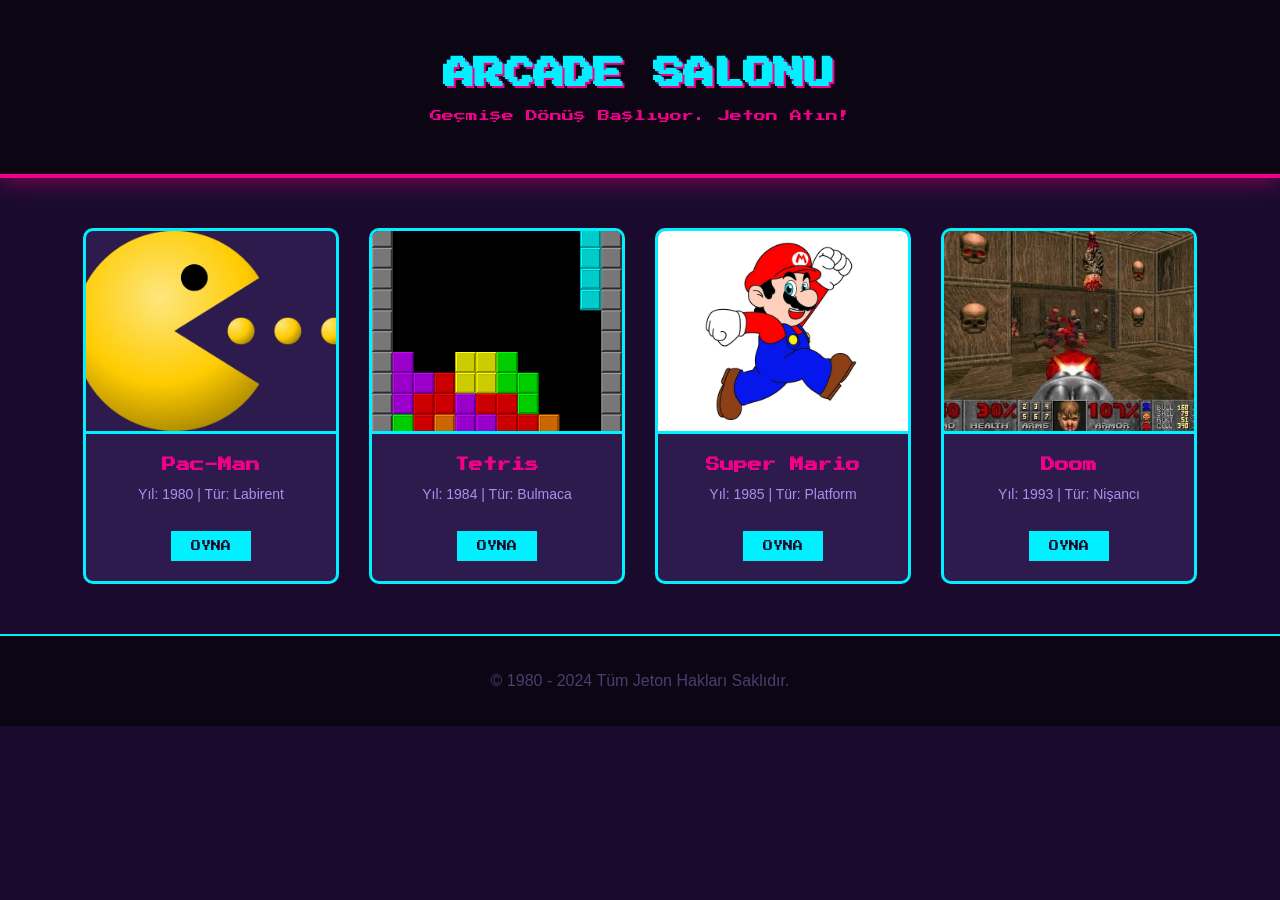
<file: index.html>
<!DOCTYPE html>
<html lang="tr">
<head>
    <meta charset="UTF-8">
    <meta name="viewport" content="width=device-width, initial-scale=1.0">
    <title>Retro Arcade Salonu</title>
    
    <!-- Google Fonts Pixel Yazı Tipi -->
    <link href="https://fonts.googleapis.com/css2?family=Press+Start+2P&display=swap" rel="stylesheet">
    
    <link rel="stylesheet" href="style.css">
</head>
<body>

    <header>
        <h1 id="logo">ARCADE SALONU</h1>
        <p class="slogan">Geçmişe Dönüş Başlıyor. Jeton Atın!</p>
    </header>

    <main>
        <section class="oyun-kutuphanesi">
            
            <article class="oyun-karti">
                <img src="gorseller/pacman.jpg" alt="Pac-Man Oyunu">
                <div class="oyun-bilgi">
                    <h3>Pac-Man</h3>
                    <p>Yıl: 1980 | Tür: Labirent</p>
                    <a href="pacman.html" class="btn-oyna">OYNA</a>
                </div>
            </article>

            <article class="oyun-karti">
                <img src="gorseller/tetris.jpg" alt="Tetris Oyunu">
                <div class="oyun-bilgi">
                    <h3>Tetris</h3>
                    <p>Yıl: 1984 | Tür: Bulmaca</p>
                    <a href="tetris.html" class="btn-oyna">OYNA</a>
                </div>
            </article>

            <article class="oyun-karti">
                <img src="gorseller/mario.jpg" alt="Super Mario">
                <div class="oyun-bilgi">
                    <h3>Super Mario</h3>
                    <p>Yıl: 1985 | Tür: Platform</p>
                    <a href="mario.html" class="btn-oyna">OYNA</a>
                </div>
            </article>

            <article class="oyun-karti">
                <img src="gorseller/doom.jpg" alt="Doom">
                <div class="oyun-bilgi">
                    <h3>Doom</h3>
                    <p>Yıl: 1993 | Tür: Nişancı</p>
                    <a href="doom.html" class="btn-oyna">OYNA</a>
                </div>
            </article>

        </section>
    </main>

    <footer>
        <p>&copy; 1980 - 2024 Tüm Jeton Hakları Saklıdır.</p>
    </footer>

</body>
</html>
</file>
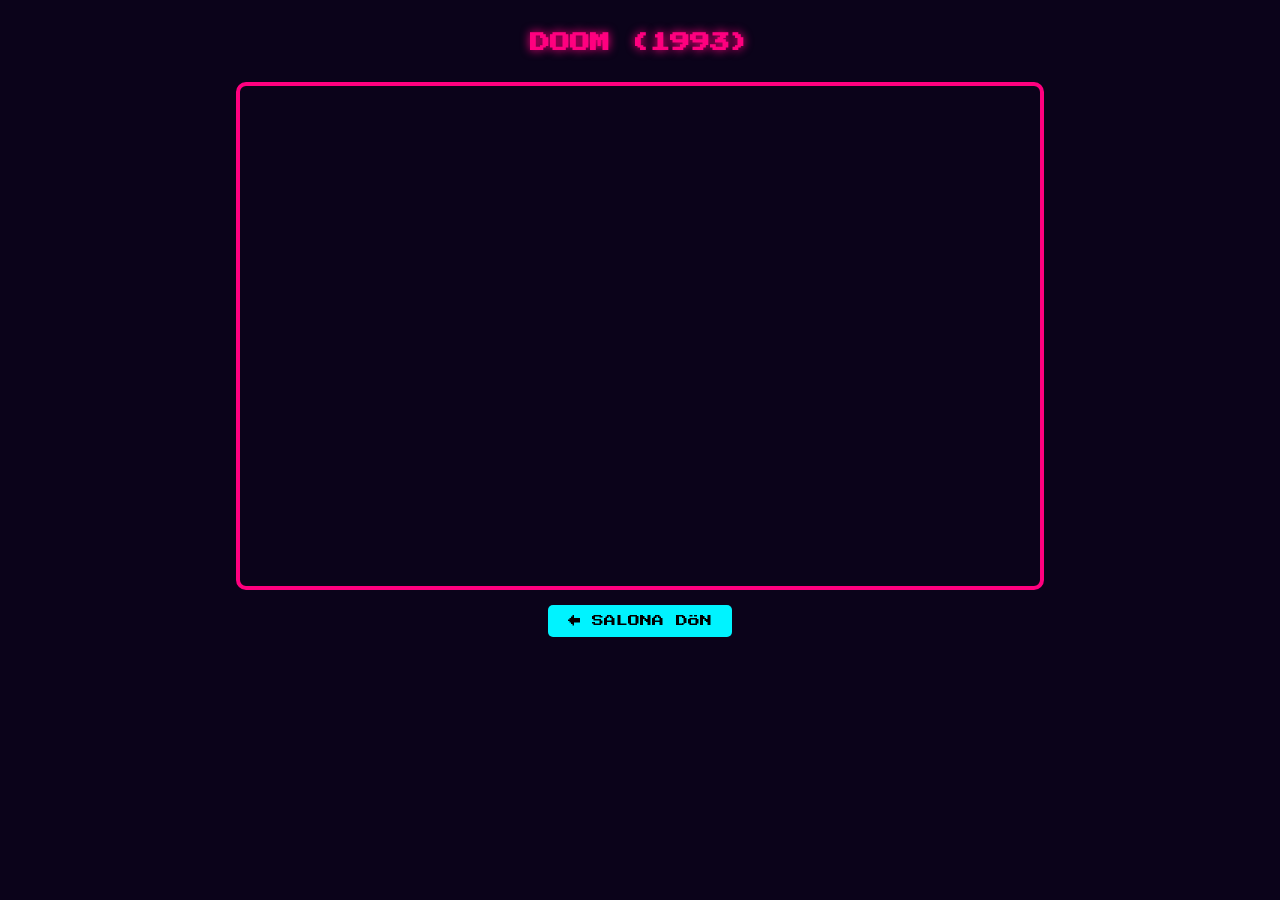
<file: doom.html>
<!DOCTYPE html>
<html lang="tr">
<head>
  <meta charset="UTF-8">
  <meta name="viewport" content="width=device-width, initial-scale=1.0">
  <title>DOOM - Retro Arcade</title>
  <link href="https://fonts.googleapis.com/css2?family=Press+Start+2P&display=swap" rel="stylesheet">
  <style>
    body { background: #0b031a; color: #fff; font-family: 'Press Start 2P', cursive; text-align: center; margin: 0; padding: 20px; }
    h1 { color: #ff007f; text-shadow: 0 0 10px #ff007f; font-size: 20px; }
    iframe { width: 800px; height: 500px; border: 4px solid #ff007f; border-radius: 10px; margin-top: 15px; max-width: 95%; }
    .btn-geri { display: inline-block; margin-top: 15px; padding: 10px 20px; background: #00f3ff; color: #000; text-decoration: none; border-radius: 5px; font-size: 12px; }
  </style>
</head>
<body>

  <h1>DOOM (1993)</h1>

  <iframe src="https://myemulator.online/embed/doom" allowfullscreen></iframe>

  <br>
  <a href="index.html" class="btn-geri">&larr; SALONA DÖN</a>

</body>
</html>
</file>
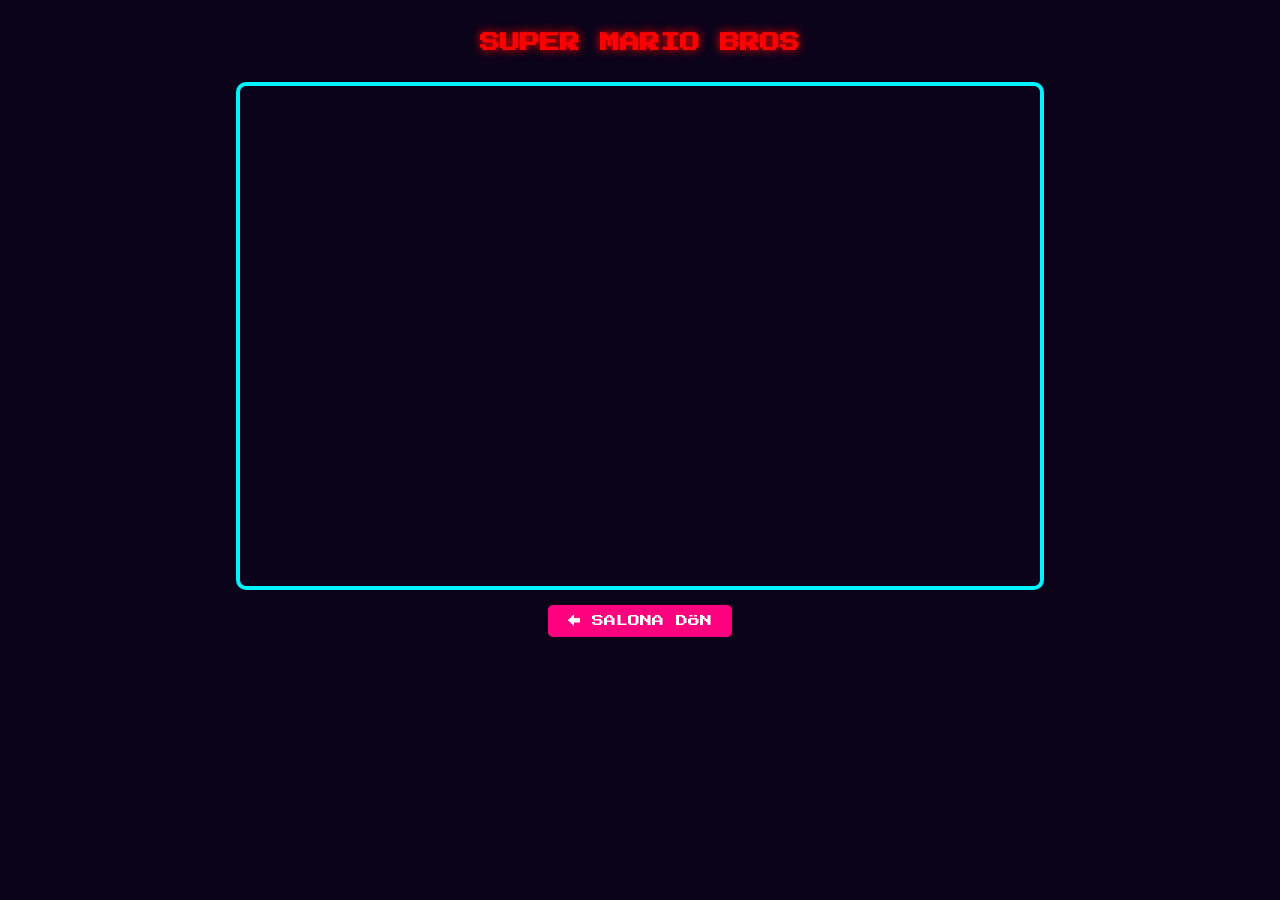
<file: mario.html>
<!DOCTYPE html>
<html lang="tr">
<head>
  <meta charset="UTF-8">
  <meta name="viewport" content="width=device-width, initial-scale=1.0">
  <title>Super Mario - Retro Arcade</title>
  <link href="https://fonts.googleapis.com/css2?family=Press+Start+2P&display=swap" rel="stylesheet">
  <style>
    body { background: #0b031a; color: #fff; font-family: 'Press Start 2P', cursive; text-align: center; margin: 0; padding: 20px; }
    h1 { color: #ff0000; text-shadow: 0 0 10px #ff0000; font-size: 20px; }
    iframe { width: 800px; height: 500px; border: 4px solid #00f3ff; border-radius: 10px; margin-top: 15px; max-width: 95%; }
    .btn-geri { display: inline-block; margin-top: 15px; padding: 10px 20px; background: #ff007f; color: #fff; text-decoration: none; border-radius: 5px; font-size: 12px; }
  </style>
</head>
<body>

  <h1>SUPER MARIO BROS</h1>
  
  <iframe src="https://myemulator.online/embed/super-mario-bros" allowfullscreen></iframe>

  <br>
  <a href="index.html" class="btn-geri">&larr; SALONA DÖN</a>

</body>
</html>
</file>
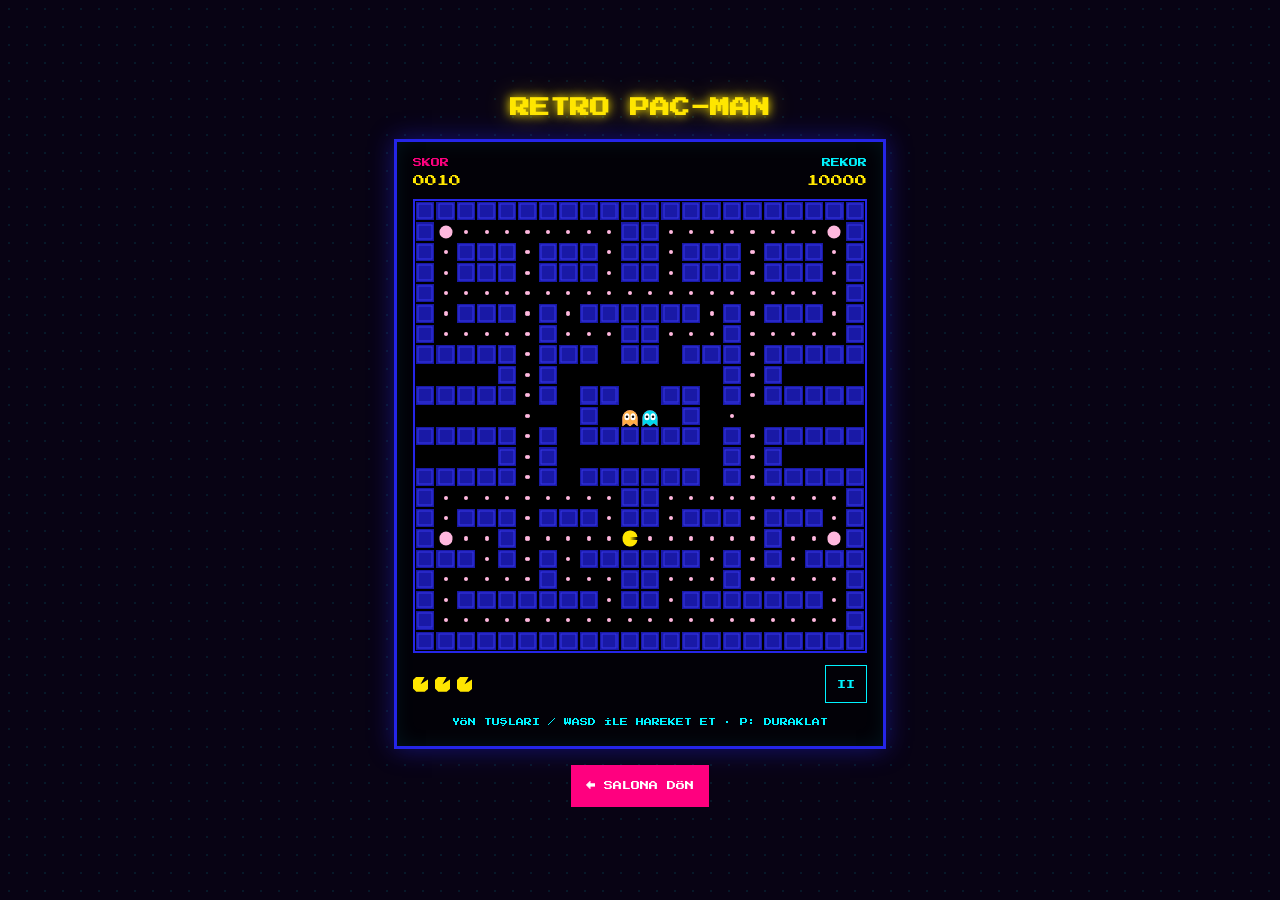
<file: pacman.html>
<!DOCTYPE html>
<html lang="tr">
<head>
  <meta charset="UTF-8">
  <meta name="viewport" content="width=device-width, initial-scale=1.0">
  <meta name="theme-color" content="#080314">
  <title>Retro Pac-Man Arcade</title>
  <link rel="preconnect" href="https://fonts.googleapis.com">
  <link rel="preconnect" href="https://fonts.gstatic.com" crossorigin>
  <link href="https://fonts.googleapis.com/css2?family=Press+Start+2P&display=swap" rel="stylesheet">
  <style>
    :root {
      color-scheme: dark;
      --background: #080314;
      --blue: #2525e8;
      --cyan: #00f3ff;
      --pink: #ff007f;
      --yellow: #ffe600;
    }

    * { box-sizing: border-box; }

    body {
      min-height: 100vh;
      margin: 0;
      padding: 24px 14px;
      display: flex;
      flex-direction: column;
      align-items: center;
      justify-content: center;
      background-color: var(--background);
      background-image: radial-gradient(rgba(0, 243, 255, 0.09) 1px, transparent 1px);
      background-size: 18px 18px;
      color: #fff;
      font-family: "Press Start 2P", monospace;
    }

    h1 {
      margin: 0 0 16px;
      color: var(--yellow);
      font-size: 20px;
      line-height: 1.5;
      text-align: center;
      text-shadow: 0 0 10px var(--yellow), 0 0 24px rgba(255, 230, 0, 0.45);
    }

    .game-container {
      width: min(100%, 492px);
      padding: 16px;
      background: #020107;
      border: 3px solid var(--blue);
      box-shadow: 0 0 24px rgba(37, 37, 232, 0.45), inset 0 0 20px rgba(0, 243, 255, 0.08);
    }

    .header-panel, .footer-panel {
      width: 100%;
      display: flex;
      align-items: center;
      justify-content: space-between;
      gap: 12px;
    }

    .header-panel { margin-bottom: 12px; }

    .score-block { min-width: 0; }

    .score-title {
      margin-bottom: 8px;
      color: var(--pink);
      font-size: 9px;
    }

    .score-title.record { color: var(--cyan); }

    .score-value {
      color: var(--yellow);
      font-size: 12px;
      overflow-wrap: anywhere;
    }

    .score-block:last-child { text-align: right; }

    .board-wrap {
      position: relative;
      width: 100%;
      aspect-ratio: 1;
      background: #000;
      border: 2px solid var(--blue);
    }

    #pacmanCanvas {
      display: block;
      width: 100%;
      height: 100%;
      image-rendering: pixelated;
    }

    .overlay {
      position: absolute;
      inset: 0;
      display: flex;
      flex-direction: column;
      align-items: center;
      justify-content: center;
      gap: 14px;
      padding: 18px;
      background: rgba(0, 0, 0, 0.82);
      color: #fff;
      text-align: center;
    }

    .overlay[hidden] { display: none; }
    .overlay h2 { margin: 0; color: var(--pink); font-size: 16px; line-height: 1.7; }
    .overlay p { margin: 0; color: var(--yellow); font-size: 9px; line-height: 1.8; }

    .overlay button, .back-link {
      min-height: 42px;
      display: inline-flex;
      align-items: center;
      justify-content: center;
      padding: 10px 14px;
      border: 1px solid var(--pink);
      background: var(--pink);
      color: #fff;
      font: inherit;
      font-size: 9px;
      text-decoration: none;
      cursor: pointer;
      transition: background 160ms ease, color 160ms ease, box-shadow 160ms ease;
    }

    .overlay button:hover, .back-link:hover {
      background: var(--cyan);
      border-color: var(--cyan);
      color: #000;
      box-shadow: 0 0 14px var(--cyan);
    }

    .footer-panel { margin-top: 12px; }

    .lives-container { display: flex; align-items: center; gap: 7px; }

    .life-icon {
      width: 15px;
      height: 15px;
      display: inline-block;
      background: var(--yellow);
      clip-path: polygon(50% 50%, 100% 18%, 100% 82%, 78% 100%, 22% 100%, 0 78%, 0 22%, 22% 0, 78% 0);
    }

    .pause-button {
      min-width: 42px;
      min-height: 38px;
      border: 1px solid var(--cyan);
      background: transparent;
      color: var(--cyan);
      font: inherit;
      font-size: 9px;
      cursor: pointer;
    }

    .pause-button:hover { background: var(--cyan); color: #000; }

    .controls-hint {
      margin-top: 13px;
      color: var(--cyan);
      font-size: 8px;
      line-height: 1.7;
      text-align: center;
    }

    .touch-controls {
      display: none;
      grid-template-columns: repeat(3, 52px);
      grid-template-rows: repeat(2, 46px);
      justify-content: center;
      gap: 6px;
      margin-top: 14px;
    }

    .touch-controls button {
      border: 1px solid var(--cyan);
      background: #100920;
      color: var(--cyan);
      font: inherit;
      font-size: 14px;
      touch-action: manipulation;
    }

    .touch-controls button:active { background: var(--cyan); color: #000; }
    .touch-controls [data-direction="up"] { grid-column: 2; grid-row: 1; }
    .touch-controls [data-direction="left"] { grid-column: 1; grid-row: 2; }
    .touch-controls [data-direction="down"] { grid-column: 2; grid-row: 2; }
    .touch-controls [data-direction="right"] { grid-column: 3; grid-row: 2; }

    .back-link { margin-top: 16px; }
    :focus-visible { outline: 2px solid var(--yellow); outline-offset: 3px; }

    @media (max-width: 560px) {
      body { justify-content: flex-start; padding: 18px 12px 24px; }
      h1 { margin-bottom: 12px; font-size: 17px; }
      .game-container { width: min(100%, 440px); padding: 12px; }
      .score-title { font-size: 8px; }
      .score-value { font-size: 10px; }
      .touch-controls { display: grid; }
      .controls-hint { max-width: 340px; }
    }

    @media (prefers-reduced-motion: reduce) {
      *, *::before, *::after { transition-duration: 0.01ms !important; }
    }
  </style>
</head>
<body>
  <h1>RETRO PAC-MAN</h1>

  <main class="game-container">
    <div class="header-panel">
      <div class="score-block">
        <div class="score-title">SKOR</div>
        <div id="score" class="score-value" aria-live="polite">0000</div>
      </div>
      <div class="score-block">
        <div class="score-title record">REKOR</div>
        <div id="high-score" class="score-value">10000</div>
      </div>
    </div>

    <div class="board-wrap">
      <canvas id="pacmanCanvas" width="440" height="440" aria-label="Pac-Man labirenti"></canvas>
      <div id="overlay" class="overlay" hidden>
        <h2 id="overlay-title">OYUN BİTTİ</h2>
        <p id="overlay-score"></p>
        <button id="restart-button" type="button">YENİDEN OYNA</button>
      </div>
    </div>

    <div class="footer-panel">
      <div id="lives" class="lives-container" aria-label="Kalan canlar"></div>
      <button id="pause-button" class="pause-button" type="button" aria-label="Oyunu duraklat">II</button>
    </div>

    <div class="controls-hint">YÖN TUŞLARI / WASD İLE HAREKET ET · P: DURAKLAT</div>
  </main>

  <nav class="touch-controls" aria-label="Dokunmatik yön kontrolleri">
    <button type="button" data-direction="up" aria-label="Yukarı">↑</button>
    <button type="button" data-direction="left" aria-label="Sola">←</button>
    <button type="button" data-direction="down" aria-label="Aşağı">↓</button>
    <button type="button" data-direction="right" aria-label="Sağa">→</button>
  </nav>

  <a href="index.html" class="back-link">← SALONA DÖN</a>

  <script>
    const canvas = document.getElementById('pacmanCanvas');
    const ctx = canvas.getContext('2d');
    const scoreElement = document.getElementById('score');
    const highScoreElement = document.getElementById('high-score');
    const livesElement = document.getElementById('lives');
    const overlay = document.getElementById('overlay');
    const overlayTitle = document.getElementById('overlay-title');
    const overlayScore = document.getElementById('overlay-score');
    const restartButton = document.getElementById('restart-button');
    const pauseButton = document.getElementById('pause-button');

    const TILE_SIZE = 20;
    const GRID_SIZE = 22;
    const TUNNEL_ROWS = new Set([8, 10, 12]);
    const DIRECTIONS = [
      { x: 1, y: 0 },
      { x: -1, y: 0 },
      { x: 0, y: 1 },
      { x: 0, y: -1 }
    ];
    const mapTemplate = [
      [1,1,1,1,1,1,1,1,1,1,1,1,1,1,1,1,1,1,1,1,1,1],
      [1,2,0,0,0,0,0,0,0,0,1,1,0,0,0,0,0,0,0,0,2,1],
      [1,0,1,1,1,0,1,1,1,0,1,1,0,1,1,1,0,1,1,1,0,1],
      [1,0,1,1,1,0,1,1,1,0,1,1,0,1,1,1,0,1,1,1,0,1],
      [1,0,0,0,0,0,0,0,0,0,0,0,0,0,0,0,0,0,0,0,0,1],
      [1,0,1,1,1,0,1,0,1,1,1,1,1,1,0,1,0,1,1,1,0,1],
      [1,0,0,0,0,0,1,0,0,0,1,1,0,0,0,1,0,0,0,0,0,1],
      [1,1,1,1,1,0,1,1,1,3,1,1,3,1,1,1,0,1,1,1,1,1],
      [3,3,3,3,1,0,1,3,3,3,3,3,3,3,3,1,0,1,3,3,3,3],
      [1,1,1,1,1,0,1,3,1,1,4,4,1,1,3,1,0,1,1,1,1,1],
      [3,3,3,3,3,0,3,3,1,4,4,4,4,1,3,0,3,3,3,3,3,3],
      [1,1,1,1,1,0,1,3,1,1,1,1,1,1,3,1,0,1,1,1,1,1],
      [3,3,3,3,1,0,1,3,3,3,3,3,3,3,3,1,0,1,3,3,3,3],
      [1,1,1,1,1,0,1,3,1,1,1,1,1,1,3,1,0,1,1,1,1,1],
      [1,0,0,0,0,0,0,0,0,0,1,1,0,0,0,0,0,0,0,0,0,1],
      [1,0,1,1,1,0,1,1,1,0,1,1,0,1,1,1,0,1,1,1,0,1],
      [1,2,0,0,1,0,0,0,0,0,0,0,0,0,0,0,0,1,0,0,2,1],
      [1,1,1,0,1,0,1,0,1,1,1,1,1,1,0,1,0,1,0,1,1,1],
      [1,0,0,0,0,0,1,0,0,0,1,1,0,0,0,1,0,0,0,0,0,1],
      [1,0,1,1,1,1,1,1,1,0,1,1,0,1,1,1,1,1,1,1,0,1],
      [1,0,0,0,0,0,0,0,0,0,0,0,0,0,0,0,0,0,0,0,0,1],
      [1,1,1,1,1,1,1,1,1,1,1,1,1,1,1,1,1,1,1,1,1,1]
    ];

    let currentMap;
    let score = 0;
    let highScore = 10000;
    let lives = 3;
    let powerTimer = 0;
    let invulnerableTimer = 0;
    let gameOver = false;
    let gameWon = false;
    let paused = false;
    let lastTime = 0;

    try {
      highScore = Math.max(highScore, Number(localStorage.getItem('retroPacmanHighScore')) || 0);
    } catch {}

    const pacman = {
      x: 10.5 * TILE_SIZE,
      y: 16.5 * TILE_SIZE,
      radius: 7.5,
      speed: 100,
      dirX: 0,
      dirY: 0,
      nextDirX: 0,
      nextDirY: 0,
      mouth: 0.18,
      mouthDirection: 1
    };

    class Ghost {
      constructor(color, column, row) {
        this.color = color;
        this.startX = (column + 0.5) * TILE_SIZE;
        this.startY = (row + 0.5) * TILE_SIZE;
        this.radius = 7.5;
        this.reset();
      }

      reset() {
        this.x = this.startX;
        this.y = this.startY;
        this.dirX = 0;
        this.dirY = -1;
        this.scared = false;
        this.lastNode = '';
      }

      update(delta) {
        const step = (this.scared ? 62 : 84) * delta;
        const centerX = Math.round((this.x - TILE_SIZE / 2) / TILE_SIZE) * TILE_SIZE + TILE_SIZE / 2;
        const centerY = Math.round((this.y - TILE_SIZE / 2) / TILE_SIZE) * TILE_SIZE + TILE_SIZE / 2;
        const column = Math.floor(centerX / TILE_SIZE);
        const row = Math.floor(centerY / TILE_SIZE);
        const node = `${column},${row}`;

        if (Math.abs(this.x - centerX) <= step + 0.5 && Math.abs(this.y - centerY) <= step + 0.5 && node !== this.lastNode) {
          this.x = centerX;
          this.y = centerY;
          this.lastNode = node;
          this.chooseDirection(step);
        }

        if (canMove(this, this.dirX, this.dirY, step, true)) {
          this.x += this.dirX * step;
          this.y += this.dirY * step;
        } else {
          this.dirX = 0;
          this.dirY = 0;
        }
        wrapActor(this);
      }

      chooseDirection(step) {
        let choices = DIRECTIONS.filter(direction => canMove(this, direction.x, direction.y, Math.max(step, 1), true));
        const reverseX = -this.dirX;
        const reverseY = -this.dirY;
        const withoutReverse = choices.filter(direction => direction.x !== reverseX || direction.y !== reverseY);
        if (withoutReverse.length > 0) choices = withoutReverse;
        if (choices.length === 0) return;

        choices.sort((first, second) => {
          const firstDistance = Math.hypot(this.x + first.x * TILE_SIZE - pacman.x, this.y + first.y * TILE_SIZE - pacman.y);
          const secondDistance = Math.hypot(this.x + second.x * TILE_SIZE - pacman.x, this.y + second.y * TILE_SIZE - pacman.y);
          return this.scared ? secondDistance - firstDistance : firstDistance - secondDistance;
        });

        const selected = choices.length > 1 && Math.random() < 0.22 ? choices[Math.floor(Math.random() * choices.length)] : choices[0];
        this.dirX = selected.x;
        this.dirY = selected.y;
      }

      draw() {
        const bodyColor = this.scared ? (powerTimer < 1.5 && Math.floor(performance.now() / 160) % 2 ? '#fff' : '#193cff') : this.color;
        ctx.fillStyle = bodyColor;
        ctx.beginPath();
        ctx.arc(this.x, this.y - 1, this.radius, Math.PI, 0);
        ctx.lineTo(this.x + this.radius, this.y + this.radius);
        ctx.lineTo(this.x + this.radius / 2, this.y + this.radius - 3);
        ctx.lineTo(this.x, this.y + this.radius);
        ctx.lineTo(this.x - this.radius / 2, this.y + this.radius - 3);
        ctx.lineTo(this.x - this.radius, this.y + this.radius);
        ctx.closePath();
        ctx.fill();

        if (!this.scared) {
          ctx.fillStyle = '#fff';
          ctx.beginPath();
          ctx.ellipse(this.x - 3, this.y - 2, 2.6, 3.5, 0, 0, Math.PI * 2);
          ctx.ellipse(this.x + 3, this.y - 2, 2.6, 3.5, 0, 0, Math.PI * 2);
          ctx.fill();
          ctx.fillStyle = '#111';
          ctx.beginPath();
          ctx.arc(this.x - 3 + this.dirX, this.y - 2 + this.dirY, 1.3, 0, Math.PI * 2);
          ctx.arc(this.x + 3 + this.dirX, this.y - 2 + this.dirY, 1.3, 0, Math.PI * 2);
          ctx.fill();
        }
      }
    }

    const ghosts = [
      new Ghost('#ff315b', 10, 9),
      new Ghost('#ff9de1', 11, 9),
      new Ghost('#00d9ef', 10, 10),
      new Ghost('#ffad45', 11, 10)
    ];

    function isWall(column, row, isGhost) {
      if (row < 0 || row >= GRID_SIZE) return true;
      if (column < 0 || column >= GRID_SIZE) return !TUNNEL_ROWS.has(row);
      const cell = currentMap[row][column];
      return cell === 1 || (!isGhost && cell === 4);
    }

    function canMove(actor, directionX, directionY, distance, isGhost = false) {
      if (directionX === 0 && directionY === 0) return false;
      const nextX = actor.x + directionX * distance;
      const nextY = actor.y + directionY * distance;
      const radius = actor.radius - 0.5;
      const corners = [
        [nextX - radius, nextY - radius],
        [nextX + radius, nextY - radius],
        [nextX - radius, nextY + radius],
        [nextX + radius, nextY + radius]
      ];
      return corners.every(([x, y]) => !isWall(Math.floor(x / TILE_SIZE), Math.floor(y / TILE_SIZE), isGhost));
    }

    function wrapActor(actor) {
      if (actor.x < -actor.radius) actor.x = canvas.width + actor.radius;
      else if (actor.x > canvas.width + actor.radius) actor.x = -actor.radius;
    }

    function updatePacman(delta) {
      const step = pacman.speed * delta;
      const tolerance = Math.max(step + 0.5, 1.25);
      if (pacman.nextDirX !== pacman.dirX || pacman.nextDirY !== pacman.dirY) {
        const centerX = Math.round((pacman.x - TILE_SIZE / 2) / TILE_SIZE) * TILE_SIZE + TILE_SIZE / 2;
        const centerY = Math.round((pacman.y - TILE_SIZE / 2) / TILE_SIZE) * TILE_SIZE + TILE_SIZE / 2;
        let candidateX = pacman.x;
        let candidateY = pacman.y;
        let canTurn = false;

        if (pacman.nextDirX !== 0 && Math.abs(pacman.y - centerY) <= tolerance) {
          candidateY = centerY;
          canTurn = true;
        } else if (pacman.nextDirY !== 0 && Math.abs(pacman.x - centerX) <= tolerance) {
          candidateX = centerX;
          canTurn = true;
        } else if (pacman.dirX === 0 && pacman.dirY === 0) {
          canTurn = true;
        }

        if (canTurn) {
          const candidate = { x: candidateX, y: candidateY, radius: pacman.radius };
          if (canMove(candidate, pacman.nextDirX, pacman.nextDirY, step)) {
            pacman.x = candidateX;
            pacman.y = candidateY;
            pacman.dirX = pacman.nextDirX;
            pacman.dirY = pacman.nextDirY;
          }
        }
      }

      if (canMove(pacman, pacman.dirX, pacman.dirY, step)) {
        pacman.x += pacman.dirX * step;
        pacman.y += pacman.dirY * step;
      }
      wrapActor(pacman);

      const row = Math.floor(pacman.y / TILE_SIZE);
      const column = Math.floor(pacman.x / TILE_SIZE);
      if (row >= 0 && row < GRID_SIZE && column >= 0 && column < GRID_SIZE) {
        const cell = currentMap[row][column];
        if (cell === 0 || cell === 2) {
          currentMap[row][column] = 3;
          addScore(cell === 2 ? 50 : 10);
          if (cell === 2) {
            powerTimer = 7;
            ghosts.forEach(ghost => { ghost.scared = true; });
          }
          if (!hasPellets()) finishGame(true);
        }
      }

      pacman.mouth += delta * 5 * pacman.mouthDirection;
      if (pacman.mouth > 0.42 || pacman.mouth < 0.04) pacman.mouthDirection *= -1;
    }

    function addScore(points) {
      score += points;
      if (score > highScore) {
        highScore = score;
        try { localStorage.setItem('retroPacmanHighScore', String(highScore)); } catch {}
      }
      updateScoreUI();
    }

    function updateScoreUI() {
      scoreElement.textContent = String(score).padStart(4, '0');
      highScoreElement.textContent = String(highScore).padStart(4, '0');
    }

    function updateLivesUI() {
      livesElement.replaceChildren();
      livesElement.setAttribute('aria-label', `${lives} can kaldı`);
      for (let index = 0; index < lives; index++) {
        const icon = document.createElement('span');
        icon.className = 'life-icon';
        icon.setAttribute('aria-hidden', 'true');
        livesElement.append(icon);
      }
    }

    function hasPellets() {
      return currentMap.some(row => row.some(cell => cell === 0 || cell === 2));
    }

    function drawMap(time) {
      ctx.fillStyle = '#000';
      ctx.fillRect(0, 0, canvas.width, canvas.height);
      for (let row = 0; row < GRID_SIZE; row++) {
        for (let column = 0; column < GRID_SIZE; column++) {
          const cell = currentMap[row][column];
          const x = column * TILE_SIZE;
          const y = row * TILE_SIZE;
          if (cell === 1) {
            ctx.fillStyle = '#1919a6';
            ctx.fillRect(x + 1, y + 1, TILE_SIZE - 2, TILE_SIZE - 2);
            ctx.strokeStyle = '#3737e8';
            ctx.lineWidth = 1;
            ctx.strokeRect(x + 3, y + 3, TILE_SIZE - 6, TILE_SIZE - 6);
          } else if (cell === 0 || cell === 2) {
            const radius = cell === 2 ? (Math.sin(time / 120) + 1) * 1.3 + 4 : 2;
            ctx.fillStyle = '#ffb8de';
            ctx.beginPath();
            ctx.arc(x + TILE_SIZE / 2, y + TILE_SIZE / 2, radius, 0, Math.PI * 2);
            ctx.fill();
          }
        }
      }
    }

    function drawPacman(time) {
      if (invulnerableTimer > 0 && Math.floor(time / 100) % 2 === 0) return;
      let angle = 0;
      if (pacman.dirX === -1) angle = Math.PI;
      else if (pacman.dirY === 1) angle = Math.PI / 2;
      else if (pacman.dirY === -1) angle = -Math.PI / 2;
      const mouth = pacman.dirX === 0 && pacman.dirY === 0 ? 0.12 : pacman.mouth;
      ctx.fillStyle = '#ffe600';
      ctx.beginPath();
      ctx.arc(pacman.x, pacman.y, pacman.radius, angle + mouth, angle + Math.PI * 2 - mouth);
      ctx.lineTo(pacman.x, pacman.y);
      ctx.closePath();
      ctx.fill();
    }

    function draw(time) {
      drawMap(time);
      ghosts.forEach(ghost => ghost.draw());
      drawPacman(time);
    }

    function resetActors() {
      pacman.x = 10.5 * TILE_SIZE;
      pacman.y = 16.5 * TILE_SIZE;
      pacman.dirX = 0;
      pacman.dirY = 0;
      pacman.nextDirX = 0;
      pacman.nextDirY = 0;
      ghosts.forEach(ghost => ghost.reset());
    }

    function finishGame(won) {
      gameWon = won;
      gameOver = !won;
      paused = false;
      overlayTitle.textContent = won ? 'LABİRENT TAMAM!' : 'OYUN BİTTİ';
      overlayScore.textContent = `SKOR: ${String(score).padStart(4, '0')}`;
      restartButton.textContent = won ? 'TEKRAR OYNA' : 'YENİDEN OYNA';
      overlay.hidden = false;
    }

    function togglePause() {
      if (gameOver || gameWon) return;
      paused = !paused;
      overlay.hidden = !paused;
      if (paused) {
        overlayTitle.textContent = 'DURAKLATILDI';
        overlayScore.textContent = '';
        restartButton.textContent = 'DEVAM ET';
      }
    }

    function restartGame() {
      currentMap = mapTemplate.map(row => row.slice());
      score = 0;
      lives = 3;
      powerTimer = 0;
      invulnerableTimer = 0;
      gameOver = false;
      gameWon = false;
      paused = false;
      overlay.hidden = true;
      resetActors();
      updateScoreUI();
      updateLivesUI();
      lastTime = performance.now();
    }

    function update(delta) {
      if (paused || gameOver || gameWon) return;
      if (powerTimer > 0) {
        powerTimer = Math.max(0, powerTimer - delta);
        if (powerTimer === 0) ghosts.forEach(ghost => { ghost.scared = false; });
      }
      invulnerableTimer = Math.max(0, invulnerableTimer - delta);
      updatePacman(delta);
      ghosts.forEach(ghost => ghost.update(delta));

      if (invulnerableTimer <= 0) {
        for (const ghost of ghosts) {
          if (Math.hypot(pacman.x - ghost.x, pacman.y - ghost.y) >= TILE_SIZE * 0.72) continue;
          if (ghost.scared) {
            addScore(200);
            ghost.reset();
            ghost.scared = powerTimer > 0;
          } else {
            lives--;
            updateLivesUI();
            if (lives <= 0) finishGame(false);
            else {
              resetActors();
              powerTimer = 0;
              invulnerableTimer = 1.5;
            }
            break;
          }
        }
      }
    }

    function setDirection(direction) {
      if (gameOver || gameWon || paused) return;
      pacman.nextDirX = direction.x;
      pacman.nextDirY = direction.y;
    }

    document.addEventListener('keydown', event => {
      const key = event.key.toLowerCase();
      const direction = {
        arrowright: { x: 1, y: 0 }, d: { x: 1, y: 0 },
        arrowleft: { x: -1, y: 0 }, a: { x: -1, y: 0 },
        arrowup: { x: 0, y: -1 }, w: { x: 0, y: -1 },
        arrowdown: { x: 0, y: 1 }, s: { x: 0, y: 1 }
      }[key];
      if (key.startsWith('arrow')) event.preventDefault();
      if (direction) setDirection(direction);
      if (key === 'p') togglePause();
      if (key === 'r' && (gameOver || gameWon)) restartGame();
    });

    document.querySelector('.touch-controls').addEventListener('click', event => {
      const button = event.target.closest('button[data-direction]');
      if (!button) return;
      const directions = {
        up: { x: 0, y: -1 },
        left: { x: -1, y: 0 },
        down: { x: 0, y: 1 },
        right: { x: 1, y: 0 }
      };
      setDirection(directions[button.dataset.direction]);
    });

    pauseButton.addEventListener('click', togglePause);
    restartButton.addEventListener('click', () => {
      if (paused && !gameOver && !gameWon) {
        paused = false;
        overlay.hidden = true;
      } else {
        restartGame();
      }
    });

    function gameLoop(time) {
      const delta = Math.min((time - lastTime) / 1000 || 0, 0.04);
      lastTime = time;
      update(delta);
      draw(time);
      requestAnimationFrame(gameLoop);
    }

    restartGame();
    requestAnimationFrame(gameLoop);
  </script>
</body>
</html>
</file>
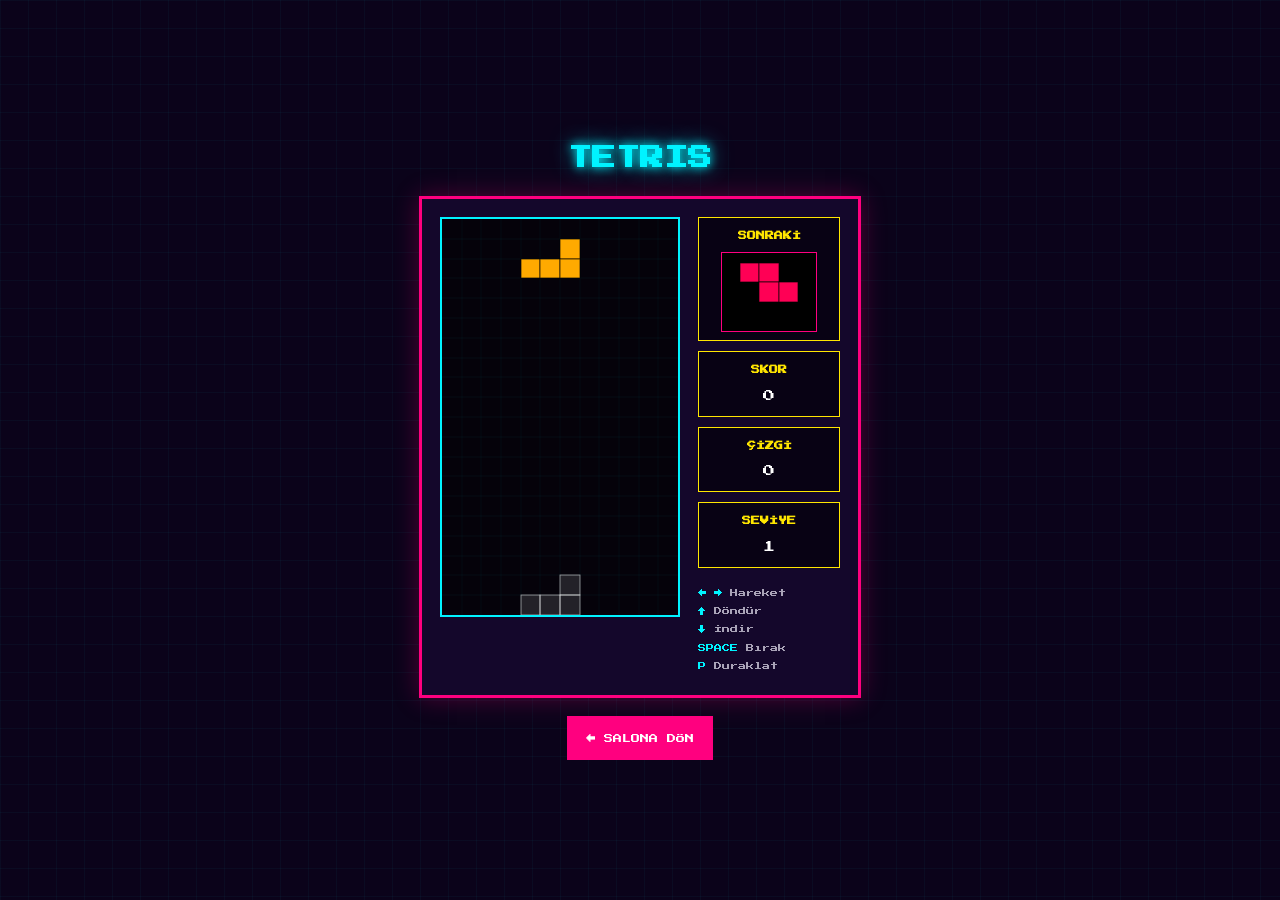
<file: tetris.html>
<!DOCTYPE html>
<html lang="tr">
<head>
  <meta charset="UTF-8">
  <meta name="viewport" content="width=device-width, initial-scale=1.0">
  <meta name="theme-color" content="#0b031a">
  <title>Tetris - Retro Arcade</title>
  <link rel="preconnect" href="https://fonts.googleapis.com">
  <link rel="preconnect" href="https://fonts.gstatic.com" crossorigin>
  <link href="https://fonts.googleapis.com/css2?family=Press+Start+2P&display=swap" rel="stylesheet">
  <style>
    :root {
      color-scheme: dark;
      --background: #0b031a;
      --surface: #14072b;
      --cyan: #00f3ff;
      --pink: #ff007f;
      --yellow: #ffe600;
      --muted: #aaa4b8;
    }

    * { box-sizing: border-box; }

    body {
      min-height: 100vh;
      margin: 0;
      padding: 24px 16px;
      display: flex;
      flex-direction: column;
      align-items: center;
      justify-content: center;
      background-color: var(--background);
      background-image: linear-gradient(rgba(0, 243, 255, 0.035) 1px, transparent 1px), linear-gradient(90deg, rgba(0, 243, 255, 0.035) 1px, transparent 1px);
      background-size: 28px 28px;
      color: #fff;
      font-family: "Press Start 2P", monospace;
    }

    h1 {
      margin: 0 0 20px;
      color: var(--cyan);
      font-size: 24px;
      line-height: 1.5;
      text-align: center;
      text-shadow: 0 0 10px var(--cyan), 0 0 22px rgba(0, 243, 255, 0.65);
    }

    .game-container {
      position: relative;
      display: flex;
      gap: 18px;
      padding: 18px;
      background: var(--surface);
      border: 3px solid var(--pink);
      box-shadow: 0 0 24px rgba(255, 0, 127, 0.28);
    }

    #tetris {
      display: block;
      width: 240px;
      height: 400px;
      background: #05020a;
      border: 2px solid var(--cyan);
      image-rendering: pixelated;
    }

    .sidebar {
      width: 142px;
      display: flex;
      flex-direction: column;
      justify-content: space-between;
      gap: 14px;
    }

    .stats { display: grid; gap: 10px; }

    .panel {
      min-height: 64px;
      padding: 11px 8px;
      background: #080214;
      border: 1px solid var(--yellow);
      text-align: center;
    }

    .panel h2 {
      margin: 0 0 10px;
      color: var(--yellow);
      font-size: 9px;
      line-height: 1.5;
    }

    .panel p {
      margin: 0;
      font-size: 12px;
      line-height: 1.5;
      overflow-wrap: anywhere;
    }

    .next-panel { padding-bottom: 8px; }

    #next {
      display: block;
      width: 96px;
      height: 80px;
      margin: 0 auto;
      background: #000;
      border: 1px solid var(--pink);
      image-rendering: pixelated;
    }

    .keyboard-help {
      color: var(--muted);
      font-size: 8px;
      line-height: 1.8;
    }

    .keyboard-help p { margin: 4px 0; }
    .keyboard-help span { color: var(--cyan); }

    .touch-controls {
      display: none;
      grid-template-columns: repeat(4, 1fr);
      gap: 8px;
      width: min(100%, 320px);
      margin-top: 14px;
    }

    .touch-controls button,
    .overlay button,
    .menu-link {
      min-height: 44px;
      border: 1px solid var(--cyan);
      background: #120821;
      color: var(--cyan);
      font: inherit;
      font-size: 10px;
      cursor: pointer;
      text-decoration: none;
    }

    .touch-controls button:active,
    .overlay button:hover,
    .menu-link:hover {
      background: var(--cyan);
      color: #080214;
    }

    .touch-controls button[data-action="drop"] {
      grid-column: span 2;
      border-color: var(--pink);
      color: #fff;
    }

    .overlay {
      position: absolute;
      inset: 0;
      z-index: 1;
      display: flex;
      flex-direction: column;
      align-items: center;
      justify-content: center;
      gap: 14px;
      padding: 18px;
      background: rgba(0, 0, 0, 0.88);
      text-align: center;
    }

    .overlay[hidden] { display: none; }

    .overlay h2 {
      margin: 0;
      color: var(--pink);
      font-size: 16px;
      line-height: 1.7;
      text-shadow: 0 0 10px var(--pink);
    }

    .overlay button {
      padding: 12px;
      border-color: var(--pink);
      color: #fff;
      background: var(--pink);
      font-size: 9px;
    }

    .menu-link {
      display: inline-flex;
      align-items: center;
      justify-content: center;
      margin-top: 18px;
      padding: 0 18px;
      border-color: var(--pink);
      background: var(--pink);
      color: #fff;
      font-size: 9px;
    }

    :focus-visible { outline: 2px solid var(--yellow); outline-offset: 3px; }

    @media (max-width: 520px) {
      body { justify-content: flex-start; padding: 18px 12px 24px; }
      h1 { margin-bottom: 14px; font-size: 20px; }
      .game-container { gap: 10px; padding: 10px; }
      #tetris { width: min(58vw, 240px); height: auto; aspect-ratio: 3 / 5; }
      .sidebar { width: clamp(92px, 28vw, 132px); gap: 8px; }
      .stats { gap: 7px; }
      .panel { min-height: 54px; padding: 8px 5px; }
      .panel h2 { margin-bottom: 7px; font-size: 8px; }
      .panel p { font-size: 10px; }
      #next { width: 80px; height: 64px; }
      .keyboard-help { display: none; }
      .touch-controls { display: grid; }
    }

    @media (prefers-reduced-motion: reduce) {
      *, *::before, *::after { scroll-behavior: auto !important; }
    }
  </style>
</head>
<body>
  <h1>TETRIS</h1>

  <main>
    <section class="game-container" aria-label="Tetris oyunu">
      <canvas id="tetris" width="240" height="400" aria-label="Tetris oyun alanı"></canvas>

      <aside class="sidebar" aria-label="Oyun bilgileri">
        <div class="stats">
          <section class="panel next-panel">
            <h2>SONRAKİ</h2>
            <canvas id="next" width="96" height="80" aria-label="Sonraki parça"></canvas>
          </section>
          <section class="panel"><h2>SKOR</h2><p id="score" aria-live="polite">0</p></section>
          <section class="panel"><h2>ÇİZGİ</h2><p id="lines">0</p></section>
          <section class="panel"><h2>SEVİYE</h2><p id="level">1</p></section>
        </div>
        <div class="keyboard-help" aria-label="Klavye kontrolleri">
          <p><span>← →</span> Hareket</p>
          <p><span>↑</span> Döndür</p>
          <p><span>↓</span> İndir</p>
          <p><span>SPACE</span> Bırak</p>
          <p><span>P</span> Duraklat</p>
        </div>
      </aside>

      <div id="overlay" class="overlay" hidden>
        <h2 id="overlay-title">OYUN BİTTİ</h2>
        <button id="overlay-button" type="button">YENİDEN BAŞLA</button>
      </div>
    </section>

    <nav class="touch-controls" aria-label="Dokunmatik oyun kontrolleri">
      <button type="button" data-action="left" aria-label="Sola hareket">←</button>
      <button type="button" data-action="rotate" aria-label="Döndür">↻</button>
      <button type="button" data-action="right" aria-label="Sağa hareket">→</button>
      <button type="button" data-action="down" aria-label="Hızlı indir">↓</button>
      <button type="button" data-action="drop">HIZLI BIRAK</button>
    </nav>
  </main>

  <a class="menu-link" href="index.html">← SALONA DÖN</a>

  <script>
    const canvas = document.getElementById('tetris');
    const context = canvas.getContext('2d');
    const nextCanvas = document.getElementById('next');
    const nextContext = nextCanvas.getContext('2d');
    const scoreElement = document.getElementById('score');
    const linesElement = document.getElementById('lines');
    const levelElement = document.getElementById('level');
    const overlay = document.getElementById('overlay');
    const overlayTitle = document.getElementById('overlay-title');
    const overlayButton = document.getElementById('overlay-button');

    const COLS = 12;
    const ROWS = 20;
    const CELL = 20;
    const COLORS = [null, '#00f3ff', '#ffe600', '#a000f3', '#00ff66', '#ff0055', '#0055ff', '#ffaa00'];
    const PIECES = [
      [[0, 0, 0, 0], [1, 1, 1, 1], [0, 0, 0, 0], [0, 0, 0, 0]],
      [[2, 2], [2, 2]],
      [[0, 3, 0], [3, 3, 3], [0, 0, 0]],
      [[0, 4, 4], [4, 4, 0], [0, 0, 0]],
      [[5, 5, 0], [0, 5, 5], [0, 0, 0]],
      [[6, 0, 0], [6, 6, 6], [0, 0, 0]],
      [[0, 0, 7], [7, 7, 7], [0, 0, 0]]
    ];

    context.scale(CELL, CELL);
    nextContext.scale(CELL, CELL);

    const arena = Array.from({ length: ROWS }, () => Array(COLS).fill(0));
    const player = { pos: { x: 0, y: 0 }, matrix: null, nextMatrix: null, score: 0, lines: 0, level: 1 };
    let dropCounter = 0;
    let dropInterval = 1000;
    let lastTime = 0;
    let isPaused = false;
    let isGameOver = false;

    function createPiece() {
      const piece = PIECES[Math.floor(Math.random() * PIECES.length)];
      return piece.map(row => row.slice());
    }

    function collide(matrix, pos) {
      for (let y = 0; y < matrix.length; y++) {
        for (let x = 0; x < matrix[y].length; x++) {
          if (matrix[y][x] === 0) continue;
          const boardX = x + pos.x;
          const boardY = y + pos.y;
          if (boardX < 0 || boardX >= COLS || boardY >= ROWS) return true;
          if (boardY >= 0 && arena[boardY][boardX] !== 0) return true;
        }
      }
      return false;
    }

    function mergePiece() {
      player.matrix.forEach((row, y) => row.forEach((value, x) => {
        const boardY = y + player.pos.y;
        if (value !== 0 && boardY >= 0) arena[boardY][x + player.pos.x] = value;
      }));
    }

    function drawMatrix(matrix, offset, ctx, ghost = false) {
      matrix.forEach((row, y) => row.forEach((value, x) => {
        if (value === 0) return;
        const cellX = x + offset.x;
        const cellY = y + offset.y;
        ctx.fillStyle = ghost ? 'rgba(255,255,255,0.12)' : COLORS[value];
        ctx.fillRect(cellX, cellY, 1, 1);
        ctx.lineWidth = 0.045;
        ctx.strokeStyle = ghost ? 'rgba(255,255,255,0.55)' : 'rgba(0,0,0,0.75)';
        ctx.strokeRect(cellX, cellY, 1, 1);
      }));
    }

    function drawNext() {
      nextContext.fillStyle = '#000';
      nextContext.fillRect(0, 0, nextCanvas.width / CELL, nextCanvas.height / CELL);
      const width = player.nextMatrix[0].length;
      const height = player.nextMatrix.length;
      drawMatrix(player.nextMatrix, { x: (nextCanvas.width / CELL - width) / 2, y: (nextCanvas.height / CELL - height) / 2 }, nextContext);
    }

    function draw() {
      context.fillStyle = '#05020a';
      context.fillRect(0, 0, COLS, ROWS);
      context.strokeStyle = 'rgba(0, 243, 255, 0.08)';
      context.lineWidth = 0.025;
      for (let x = 1; x < COLS; x++) {
        context.beginPath();
        context.moveTo(x, 0);
        context.lineTo(x, ROWS);
        context.stroke();
      }
      for (let y = 1; y < ROWS; y++) {
        context.beginPath();
        context.moveTo(0, y);
        context.lineTo(COLS, y);
        context.stroke();
      }

      drawMatrix(arena, { x: 0, y: 0 }, context);
      if (!player.matrix) return;

      const ghost = { x: player.pos.x, y: player.pos.y };
      while (!collide(player.matrix, { x: ghost.x, y: ghost.y + 1 })) ghost.y++;
      drawMatrix(player.matrix, ghost, context, true);
      drawMatrix(player.matrix, player.pos, context);
    }

    function updateUI() {
      scoreElement.textContent = player.score.toLocaleString('tr-TR');
      linesElement.textContent = String(player.lines);
      levelElement.textContent = String(player.level);
    }

    function showOverlay(title, buttonText) {
      overlayTitle.textContent = title;
      overlayButton.textContent = buttonText;
      overlay.hidden = false;
    }

    function resetPlayer() {
      player.matrix = player.nextMatrix || createPiece();
      player.nextMatrix = createPiece();
      player.pos.y = 0;
      player.pos.x = Math.floor((COLS - player.matrix[0].length) / 2);
      drawNext();
      if (collide(player.matrix, player.pos)) {
        isGameOver = true;
        showOverlay('OYUN BİTTİ', 'YENİDEN BAŞLA');
      }
    }

    function clearLines() {
      let cleared = 0;
      for (let y = ROWS - 1; y >= 0; y--) {
        if (arena[y].some(value => value === 0)) continue;
        arena.splice(y, 1);
        arena.unshift(Array(COLS).fill(0));
        cleared++;
        y++;
      }
      if (cleared > 0) {
        const points = [0, 100, 300, 500, 800];
        player.score += points[cleared] * player.level;
        player.lines += cleared;
        player.level = Math.floor(player.lines / 10) + 1;
        dropInterval = Math.max(100, 1000 - (player.level - 1) * 80);
        updateUI();
      }
    }

    function lockPiece() {
      mergePiece();
      clearLines();
      resetPlayer();
      updateUI();
    }

    function movePlayer(direction) {
      if (isPaused || isGameOver) return;
      player.pos.x += direction;
      if (collide(player.matrix, player.pos)) player.pos.x -= direction;
    }

    function dropPlayer() {
      if (isPaused || isGameOver) return;
      player.pos.y++;
      if (collide(player.matrix, player.pos)) {
        player.pos.y--;
        lockPiece();
      }
      dropCounter = 0;
    }

    function hardDrop() {
      if (isPaused || isGameOver) return;
      while (!collide(player.matrix, { x: player.pos.x, y: player.pos.y + 1 })) player.pos.y++;
      lockPiece();
      dropCounter = 0;
    }

    function rotateMatrix(matrix, direction) {
      const rotated = matrix[0].map((_, column) => matrix.map(row => row[column]));
      return direction > 0 ? rotated.map(row => row.reverse()) : rotated.reverse();
    }

    function rotatePlayer() {
      if (isPaused || isGameOver) return;
      const original = player.matrix;
      const rotated = rotateMatrix(original, 1);
      for (const offset of [0, 1, -1, 2, -2]) {
        const candidate = { x: player.pos.x + offset, y: player.pos.y };
        if (!collide(rotated, candidate)) {
          player.matrix = rotated;
          player.pos.x = candidate.x;
          return;
        }
      }
    }

    function togglePause() {
      if (isGameOver) return;
      isPaused = !isPaused;
      if (isPaused) showOverlay('DURAKLATILDI', 'DEVAM ET');
      else overlay.hidden = true;
    }

    function restartGame() {
      arena.forEach(row => row.fill(0));
      player.score = 0;
      player.lines = 0;
      player.level = 1;
      player.nextMatrix = null;
      dropCounter = 0;
      dropInterval = 1000;
      isPaused = false;
      isGameOver = false;
      overlay.hidden = true;
      updateUI();
      resetPlayer();
      draw();
    }

    function performAction(action) {
      if (action === 'left') movePlayer(-1);
      if (action === 'right') movePlayer(1);
      if (action === 'down') dropPlayer();
      if (action === 'rotate') rotatePlayer();
      if (action === 'drop') hardDrop();
      draw();
    }

    function update(time = 0) {
      const delta = time - lastTime;
      lastTime = time;
      if (!isPaused && !isGameOver) {
        dropCounter += delta;
        if (dropCounter > dropInterval) dropPlayer();
      }
      draw();
      requestAnimationFrame(update);
    }

    document.addEventListener('keydown', event => {
      const actions = {
        ArrowLeft: 'left',
        ArrowRight: 'right',
        ArrowDown: 'down',
        ArrowUp: 'rotate',
        ' ': 'drop'
      };
      if (event.key.toLowerCase() === 'p') {
        event.preventDefault();
        togglePause();
        return;
      }
      const action = actions[event.key];
      if (action) {
        event.preventDefault();
        performAction(action);
      }
    });

    document.querySelector('.touch-controls').addEventListener('click', event => {
      const button = event.target.closest('button[data-action]');
      if (button) performAction(button.dataset.action);
    });

    overlayButton.addEventListener('click', () => {
      if (isPaused) {
        isPaused = false;
        overlay.hidden = true;
      } else {
        restartGame();
      }
    });

    resetPlayer();
    updateUI();
    requestAnimationFrame(update);
  </script>
</body>
</html>
</file>
<file: style.css>
/* =========================================
   1. GENEL AYARLAR (Tipografi ve Renkler)
   ========================================= */
body {
    background-color: #1a0b2e; /* Koyu, derin mor */
    color: #ffffff;
    font-family: 'Segoe UI', sans-serif;
    margin: 0;
    padding: 0;
}

/* Google'dan çektiğimiz piksel fontu sadece Başlıklara veriyoruz! */
h1, h3, .slogan {
    font-family: 'Press Start 2P', cursive;
    text-align: center;
}

/* =========================================
   2. HEADER TASARIMI (Neon Efekti)
   ========================================= */
header {
    background-color: #0b0514;
    padding: 40px;
    border-bottom: 4px solid #f20089; /* Neon Pembe Çizgi */
    box-shadow: 0 5px 20px rgba(242, 0, 137, 0.4);
}

#logo {
    color: #00f0ff; /* Neon Mavi */
    text-shadow: 2px 2px 0px #f20089, -2px -2px 0px #00f0ff; /* 80'ler Glitch (Bozulma) Efekti! */
    font-size: 30px;
}

.slogan {
    color: #f20089;
    font-size: 12px;
    margin-top: 15px;
}

/* =========================================
   3. ANA İÇERİK - FLEXBOX İLE IZGARA (GRID) YAPISI
   ========================================= */
.oyun-kutuphanesi {
    display: flex; /* Kutuları yan yana dizer */
    justify-content: center; /* Kutuları ortalar */
    gap: 30px; /* Kutular arası boşluk */
    padding: 50px 20px;
    max-width: 1200px;
    margin: 0 auto;
}

/* =========================================
   4. KART TASARIMLARI VE KUTU MODELİ (Box Model)
   ========================================= */
.oyun-karti {
    background-color: #2d1b4e;
    width: 250px;
    border: 3px solid #00f0ff;
    border-radius: 10px;
    overflow: hidden;
    transition: transform 0.3s ease, box-shadow 0.3s ease;
}

/* Kartın üzerine gelince havaya kalksın ve parlasın */
.oyun-karti:hover {
    transform: translateY(-15px);
    box-shadow: 0 15px 30px rgba(0, 240, 255, 0.5);
    border-color: #f20089; /* Kenarlık rengi pembeye dönsün */
}

/* Torun Seçici: Sadece .oyun-karti içindeki img'ler etkilensin */
.oyun-karti img {
    width: 100%;
    height: 200px;
    object-fit: cover;
    border-bottom: 3px solid #00f0ff;
}

/* .oyun-karti:hover img { border-color: #f20089; } */ 

.oyun-bilgi {
    padding: 20px;
    text-align: center;
}

.oyun-bilgi h3 {
    font-size: 14px;
    color: #f20089;
    margin-top: 0;
}

.oyun-bilgi p {
    font-size: 14px;
    color: #a393eb;
}

/* =========================================
   5. OYNA BUTONU (Sözde Sınıf - Hover Efektleri)
   ========================================= */
.btn-oyna {
    display: inline-block;
    background-color: #00f0ff;
    color: #1a0b2e;
    font-family: 'Press Start 2P', cursive;
    font-size: 10px;
    text-decoration: none;
    padding: 10px 20px;
    margin-top: 15px;
    transition: 0.2s;
}

.btn-oyna:hover {
    background-color: #f20089;
    color: white;
}

/* =========================================
   6. FOOTER
   ========================================= */
footer {
    text-align: center;
    padding: 20px;
    background-color: #0b0514;
    color: #4b3e71;
    border-top: 2px solid #00f0ff;
}
</file>
